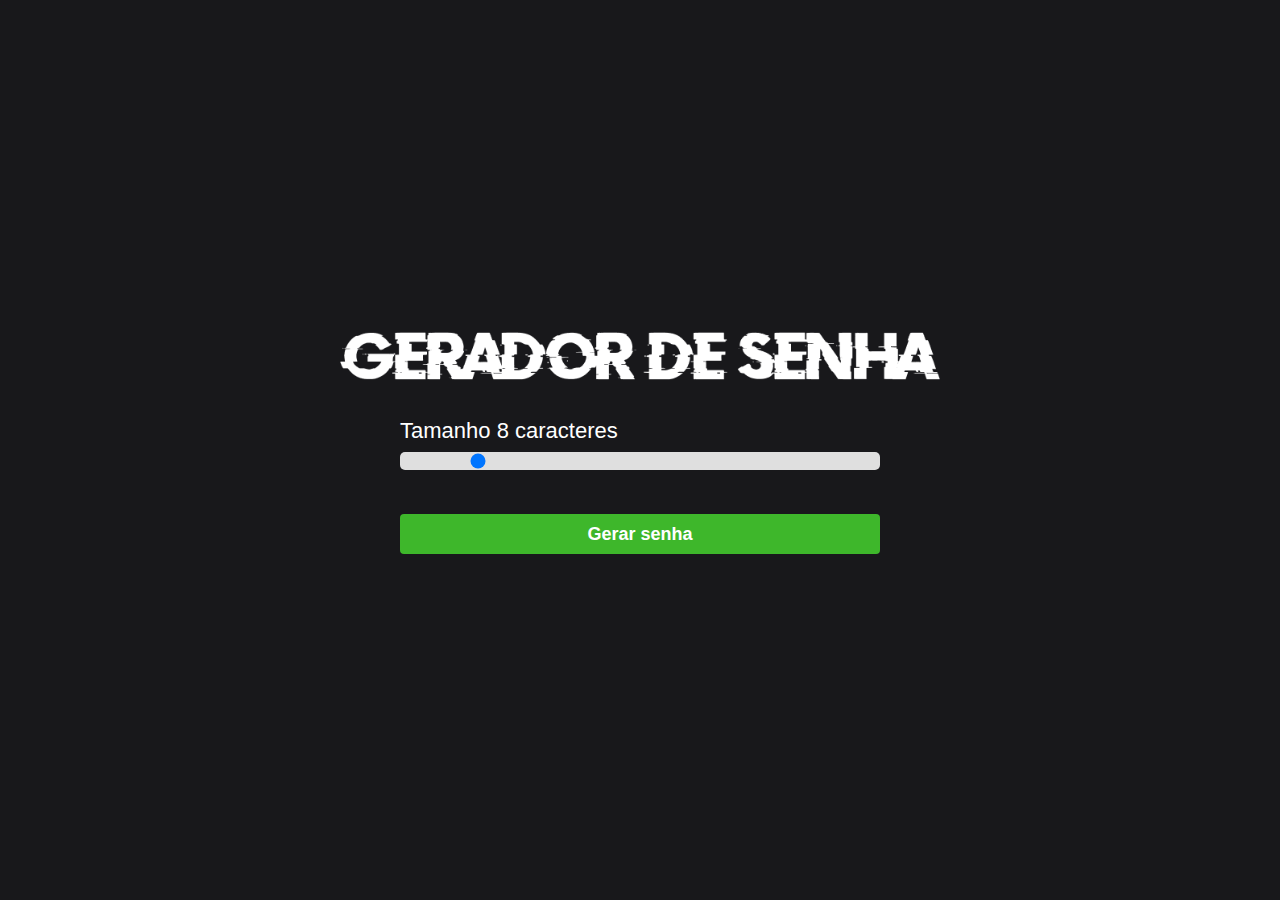
<file: index.html>
<!DOCTYPE html>
<html lang="pt-br">
<head>
    <meta charset="UTF-8">
    <meta name="viewport" content="width=device-width, initial-scale=1.0">
    <link rel="shortcut icon" href="favicon/favicon.ico" type="image/x-icon">
    <meta name="keywords" content="Gerador de senhas, gerador de senha, gerador de password">
    <link rel="stylesheet" href="css/style.css">
    <title>Gerador de Senha</title>
</head>
<body>
    
    <img class="logo" src="assets/logo.png" alt="Gerador de senha logo" />

    <main class="container-input">
        <span>Tamanho <span id="valor"></span> caracteres</span>
        <input id="slider" class="slider" type="range" min="5" max="25" value="8">

        <button onclick="generatePassword()" id="button" class="button-cta">Gerar senha</button>
    </main>

    <div onclick="copiarPassword()" id="container-password" class="container-password hide">
        <span class="title">Sua seha gerada foi:</span>
        <span id="password" class="password"></span>
        <span class="tooltip">Clique na senha para copiar ✔</span>
    </div>

<script src="js/script.js"></script>
</body>
</html>
</file>
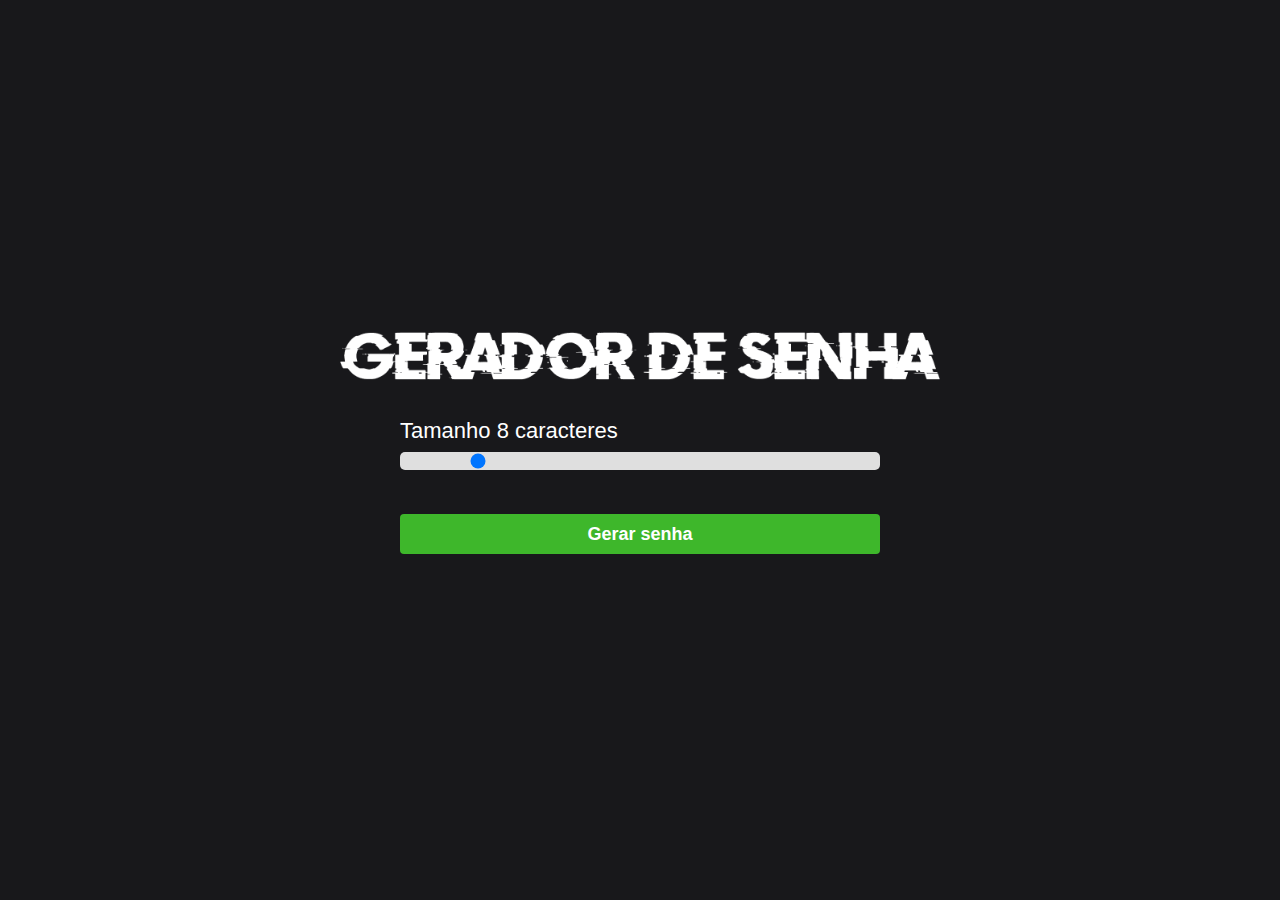
<file: html/geradorDeSenhas.html>
<!DOCTYPE html>
<html lang="pt-br">
<head>
    <meta charset="UTF-8">
    <meta name="viewport" content="width=device-width, initial-scale=1.0">
    <link rel="shortcut icon" href="favicon/favicon.ico" type="image/x-icon">
    <meta name="keywords" content="Gerador de senhas, gerador de senha, gerador de password">
    <link rel="stylesheet" href="../css/style.css">
    <title>Gerador de Senha</title>
</head>
<body>
    
    <img class="logo" src="../assets/logo.png" alt="Gerador de senha logo" />

    <main class="container-input">
        <span>Tamanho <span id="valor"></span> caracteres</span>
        <input id="slider" class="slider" type="range" min="5" max="25" value="8">

        <button onclick="generatePassword()" id="button" class="button-cta">Gerar senha</button>
    </main>

    <div onclick="copiarPassword()" id="container-password" class="container-password hide">
        <span class="title">Sua seha gerada foi:</span>
        <span id="password" class="password"></span>
        <span class="tooltip">Clique na senha para copiar ✔</span>
    </div>

<script src="../js/script.js"></script>
</body>
</html>
</file>
<file: css/style.css>
*{
    font-family: sans-serif;
    width: 100%;
    margin: 0 auto;
    box-sizing: border-box;
}

body{
    background-color: #18181b;
    width: 100%;
    height: 100vh;
    display: flex;
    justify-content: center;
    align-items: center;
    flex-direction: column;
}

.logo{
    max-width: 600px;
    margin-bottom: 24px;
}

.container-input{
    max-width: 480px;
    margin: 14px 0;
}

.container-input span{
    color: #fff;
    font-size: 22px;
}

.slider{
    -webkit-appearance: none;
    width: 100%;
    border-radius: 5px;
    background: #dfdfdf;
    height: 18px;
    outline: none;
    margin-top: 8px;
}

.button-cta{
    height: 40px;
    background-color: #3eb72b;
    border: 0;
    border-radius: 4px;
    cursor: pointer;
    margin-top: 40px;
    color: #fff;
    font-weight: bold;
    font-size: 18px;
}

.container-password{
    max-width: 480px;
    margin: 14px 0;
    display: flex;
    align-items: center;
    flex-direction: column;
    cursor: pointer;
}

.title{
    text-align: center;
    color: #fff;
    font-size: 28px;
    margin-top: 24px;
    margin-bottom: 8px;

}

.password{
    height: 60px;
    background-color: rgba(0,0,0, 0.40);
    border-radius: 4px;
    display: flex;
    justify-content: center;
    align-items: center;
    color: #fff;
    border: 1px solid #313131;
    transition: transform 0.5s;
}

.password:hover{
    transform: scale(1.05);
}

.tooltip{
    color: #fff;
    position: relative;
    top: 20px;
    padding: 6px 8px;
    background: rgb(15, 15, 15);
    text-align: center;
    font-size: 16px;
    border-radius: 16px;
    visibility: hidden;
    opacity: 0;
    transition: all 0.5s ease-in-out;
}

.hide{
    display: none;
}

.container-password:hover .tooltip{
     visibility: visible;
     bottom: 50px;
     opacity: 1;
}
</file>
